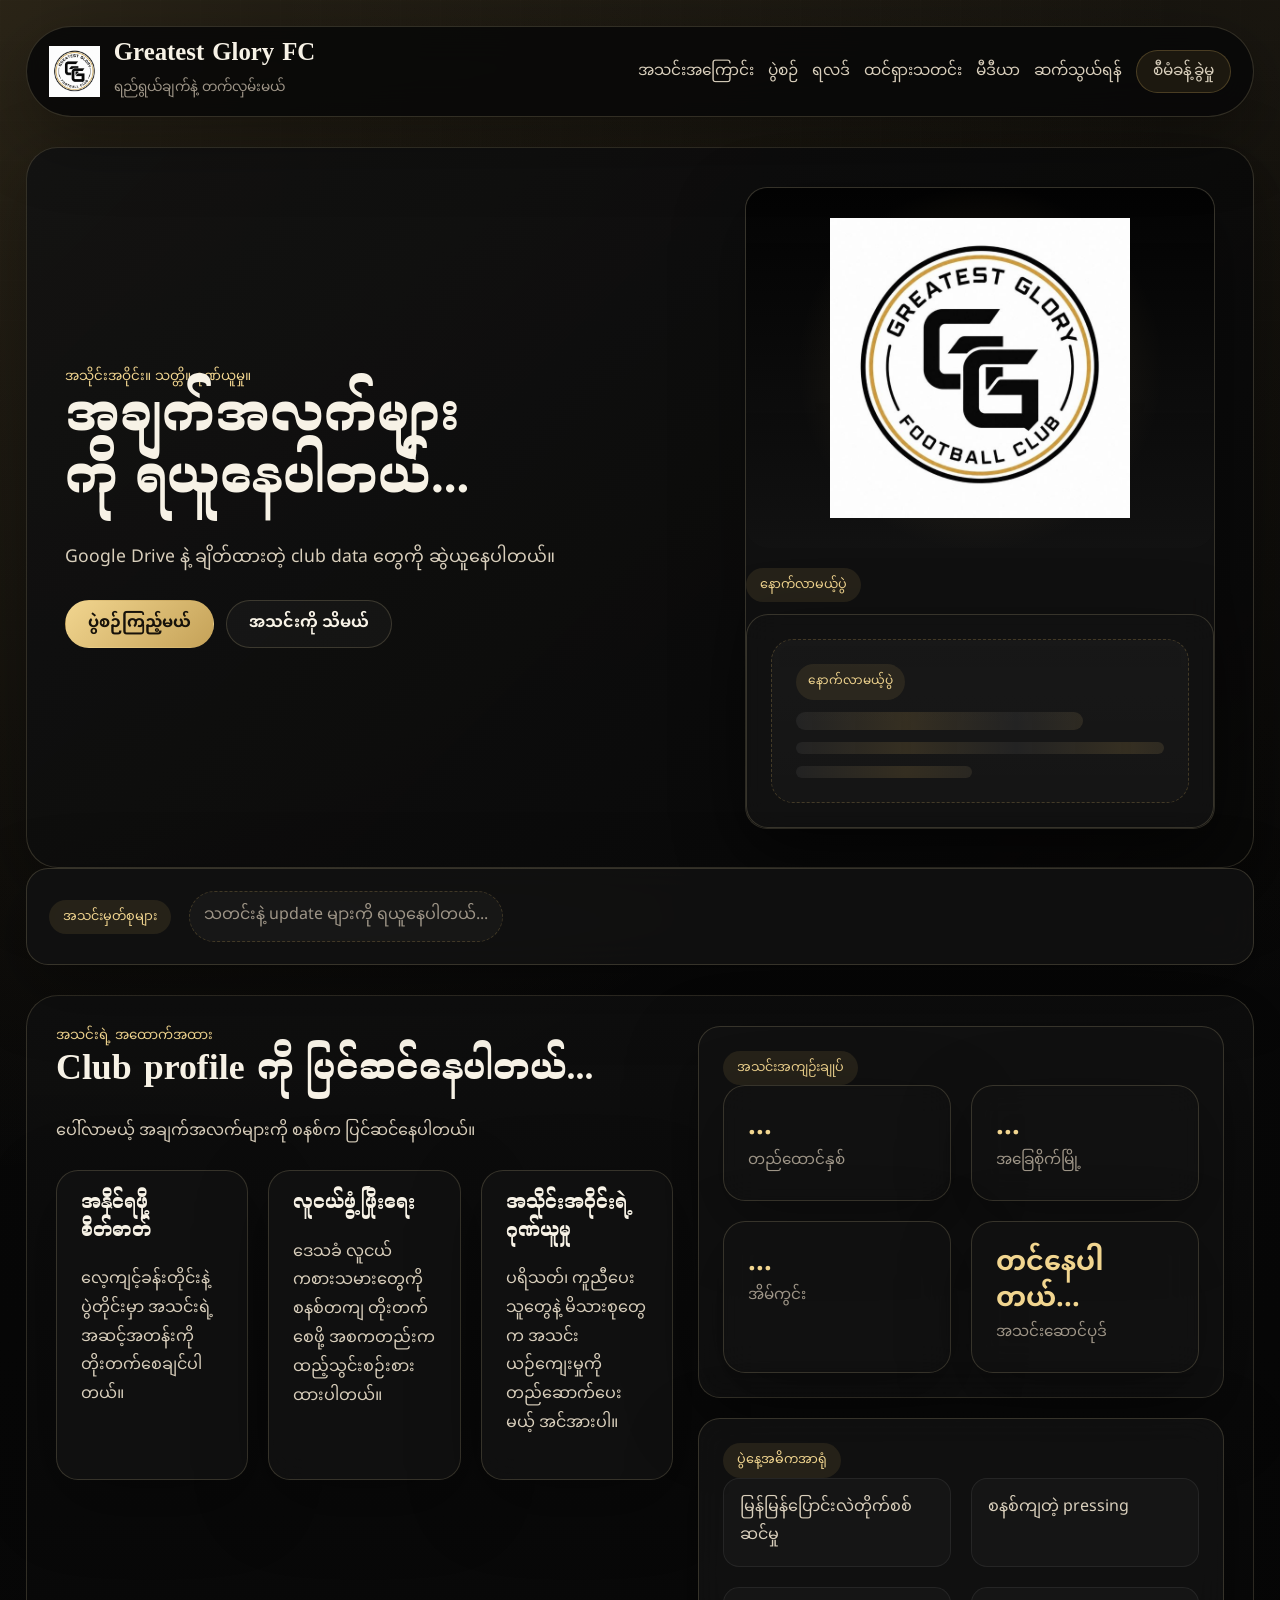
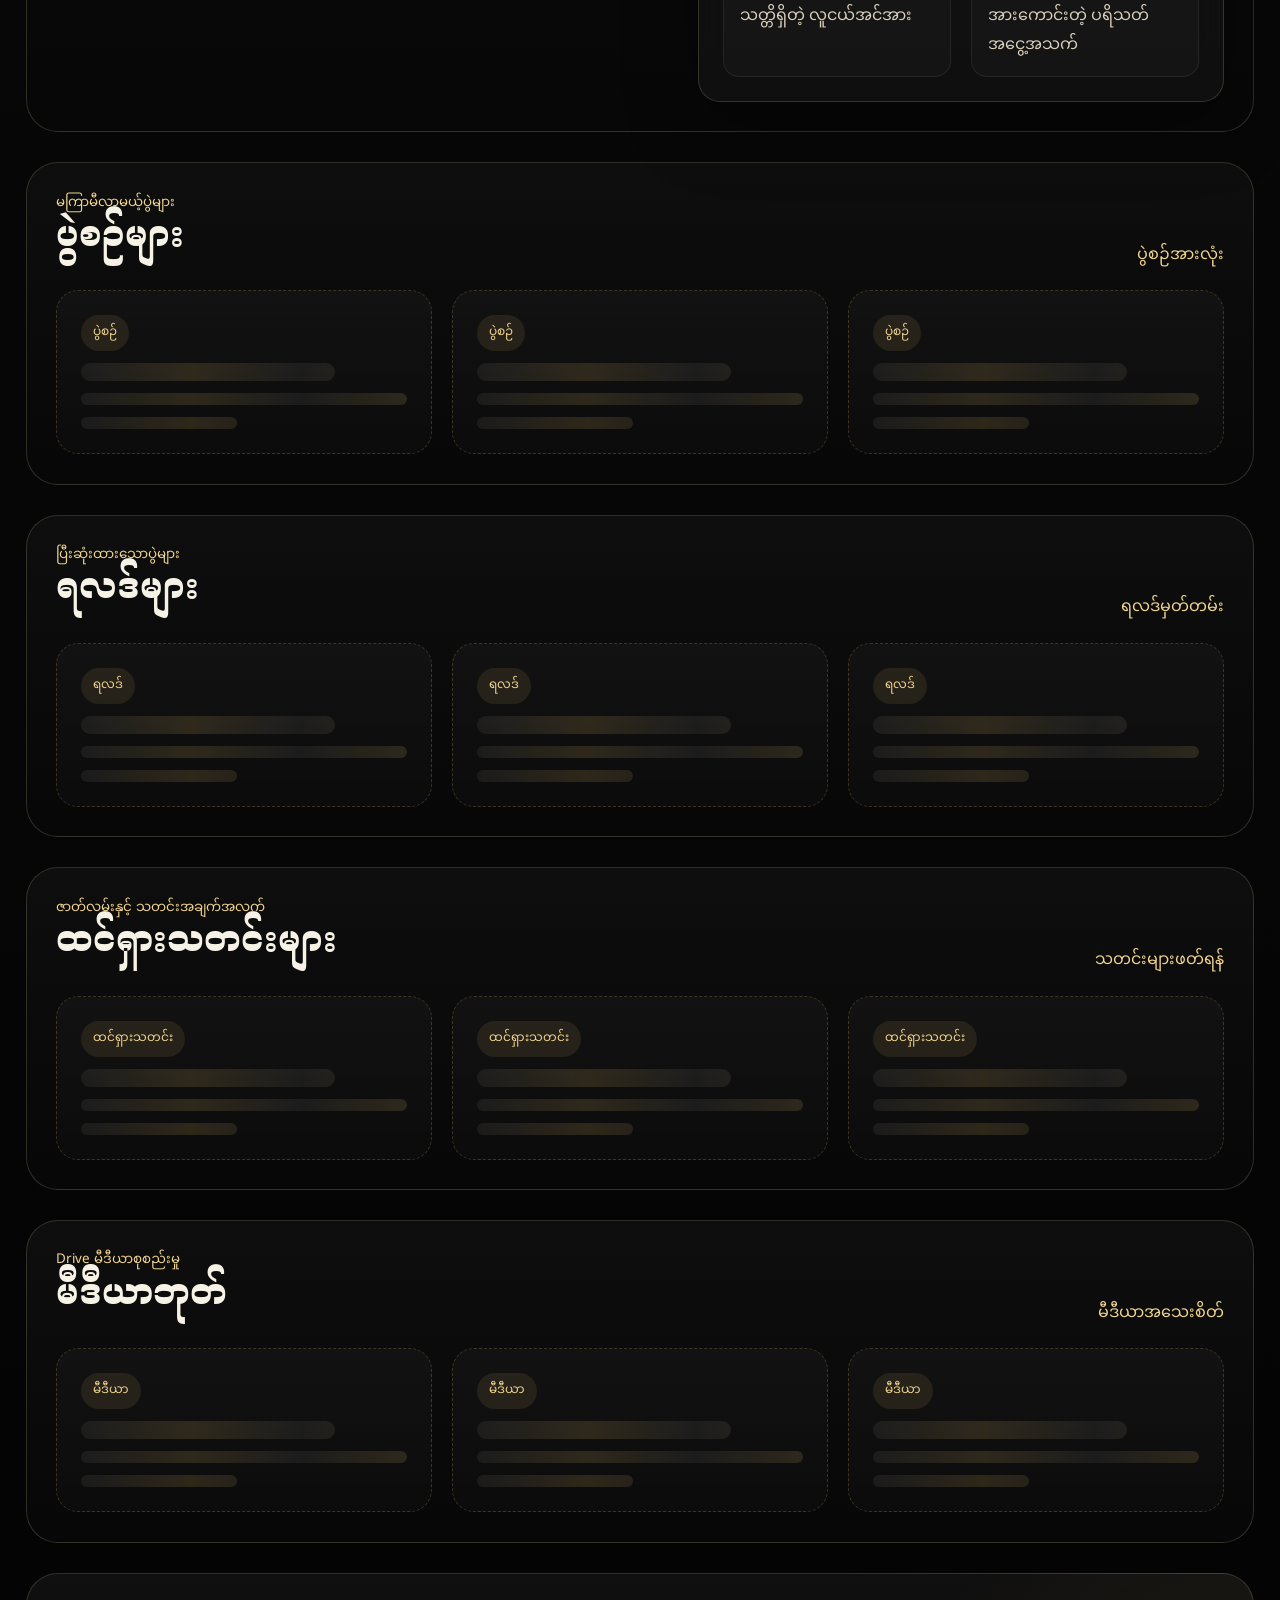
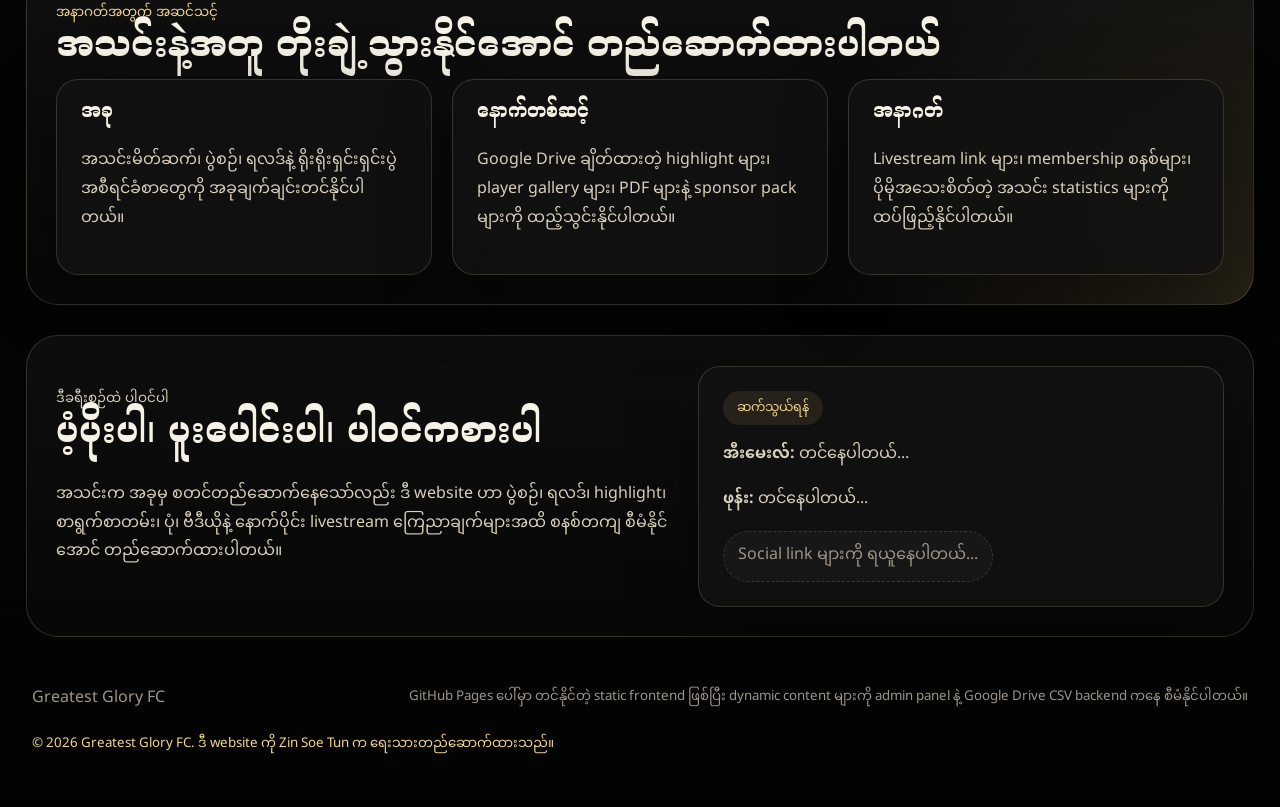
<file: index.html>
<!DOCTYPE html>
<html lang="my">
<head>
  <meta charset="UTF-8">
  <meta name="viewport" content="width=device-width, initial-scale=1.0">
  <title>Greatest Glory FC | မြန်မာဘာသာ ဝက်ဘ်ဆိုက်</title>
  <meta
    name="description"
    content="Greatest Glory FC အတွက် မြန်မာဘာသာနဲ့ တည်ဆောက်ထားတဲ့ club website ဖြစ်ပြီး အသင်းအကြောင်း၊ ပွဲစဉ်၊ ရလဒ်၊ highlight နဲ့ media အချက်အလက်တွေကို ကြည့်ရှုနိုင်ပါတယ်။"
  >
  <link rel="preconnect" href="https://fonts.googleapis.com">
  <link rel="preconnect" href="https://fonts.gstatic.com" crossorigin>
  <link
    href="https://fonts.googleapis.com/css2?family=Noto+Sans+Myanmar:wght@400;500;700&family=Noto+Serif+Myanmar:wght@600;700&display=swap"
    rel="stylesheet"
  >
  <link rel="stylesheet" href="assets/styles/main.css">
</head>
<body>
  <div class="site-shell">
    <header class="site-header">
      <a class="brand" href="#top" aria-label="GGFC ပင်မစာမျက်နှာ">
        <img src="assets/images/logo.png" alt="Greatest Glory FC လိုဂို">
        <span>
          <strong>Greatest Glory FC</strong>
          <small>ရည်ရွယ်ချက်နဲ့ တက်လှမ်းမယ်</small>
        </span>
      </a>

      <button class="nav-toggle" type="button" aria-expanded="false" aria-controls="primary-nav">
        <span></span>
        <span></span>
        <span></span>
      </button>

      <nav id="primary-nav" class="primary-nav">
        <a href="#about">အသင်းအကြောင်း</a>
        <a href="#fixtures">ပွဲစဉ်</a>
        <a href="#results">ရလဒ်</a>
        <a href="#highlights">ထင်ရှားသတင်း</a>
        <a href="#media">မီဒီယာ</a>
        <a href="#contact">ဆက်သွယ်ရန်</a>
        <a class="nav-admin" href="admin.html">စီမံခန့်ခွဲမှု</a>
      </nav>
    </header>

    <div id="publicSyncNotice" class="sync-notice" hidden></div>

    <main>
      <section id="top" class="hero">
        <div class="hero-copy">
          <p class="eyebrow">အသိုင်းအဝိုင်း။ သတ္တိ။ ဂုဏ်ယူမှု။</p>
          <h1 id="heroTitle">စည်းကမ်းရှိပြီး ခေတ်မီတဲ့ ဘောလုံးအသင်းသစ်တစ်သင်း။</h1>
          <p id="heroText" class="hero-text">
            Greatest Glory FC ဟာ ဒေသတွင်းက စတင်ပြီး စည်းကမ်းကျ၊ အားထုတ်မှုရှိတဲ့ ခေတ်မီဘောလုံးအသင်းတစ်သင်းအဖြစ်
            တဖြည်းဖြည်း တည်ဆောက်သွားဖို့ ရည်ရွယ်ထားပါတယ်။
          </p>
          <div class="hero-actions">
            <a class="button button-primary" href="#fixtures">ပွဲစဉ်ကြည့်မယ်</a>
            <a class="button button-secondary" href="#about">အသင်းကို သိမယ်</a>
          </div>
        </div>

        <aside class="hero-panel">
          <div class="crest-frame">
            <img src="assets/images/logo.png" alt="Greatest Glory FC အမှတ်တံဆိပ်">
          </div>
          <div class="next-match">
            <div class="section-chip">နောက်လာမယ့်ပွဲ</div>
            <div id="nextMatchCard" class="stack-card"></div>
          </div>
        </aside>
      </section>

      <section class="ticker-row">
        <div class="section-chip">အသင်းမှတ်စုများ</div>
        <div id="announcementTicker" class="ticker-track"></div>
      </section>

      <section id="about" class="section split-section">
        <div>
          <p class="eyebrow">အသင်းရဲ့ အထောက်အထား</p>
          <h2 id="clubNameHeading">ဂရိတ်တက်စ် ဂလိုရီ ဘောလုံးအသင်း</h2>
          <p id="clubSummary" class="section-copy"></p>
          <div class="value-grid">
            <article class="value-card">
              <h3>အနိုင်ရဖို့ စိတ်ဓာတ်</h3>
              <p>လေ့ကျင့်ခန်းတိုင်းနဲ့ ပွဲတိုင်းမှာ အသင်းရဲ့အဆင့်အတန်းကို တိုးတက်စေချင်ပါတယ်။</p>
            </article>
            <article class="value-card">
              <h3>လူငယ်ဖွံ့ဖြိုးရေး</h3>
              <p>ဒေသခံ လူငယ်ကစားသမားတွေကို စနစ်တကျ တိုးတက်စေဖို့ အစကတည်းက ထည့်သွင်းစဉ်းစားထားပါတယ်။</p>
            </article>
            <article class="value-card">
              <h3>အသိုင်းအဝိုင်းရဲ့ ဂုဏ်ယူမှု</h3>
              <p>ပရိသတ်၊ ကူညီပေးသူတွေနဲ့ မိသားစုတွေက အသင်းယဉ်ကျေးမှုကို တည်ဆောက်ပေးမယ့် အင်အားပါ။</p>
            </article>
          </div>
        </div>

        <div class="info-column">
          <div class="info-stack">
            <div class="section-chip">အသင်းအကျဉ်းချုပ်</div>
            <div class="snapshot-grid">
              <article>
                <strong id="foundedYear">၂၀၂၆</strong>
                <span>တည်ထောင်နှစ်</span>
              </article>
              <article>
                <strong id="clubCity">ရန်ကုန်</strong>
                <span>အခြေစိုက်မြို့</span>
              </article>
              <article>
                <strong id="clubGround">ဂလိုရီ အားကစားကွင်း</strong>
                <span>အိမ်ကွင်း</span>
              </article>
              <article>
                <strong id="clubMotto">ရည်ရွယ်ချက်နဲ့ တက်လှမ်းမယ်</strong>
                <span>အသင်းဆောင်ပုဒ်</span>
              </article>
            </div>
          </div>

          <div class="info-stack">
            <div class="section-chip">ပွဲနေ့အဓိကအာရုံ</div>
            <div class="focus-points">
              <span>မြန်မြန်ပြောင်းလဲတိုက်စစ်ဆင်မှု</span>
              <span>စနစ်ကျတဲ့ pressing</span>
              <span>သတ္တိရှိတဲ့ လူငယ်အင်အား</span>
              <span>အားကောင်းတဲ့ ပရိသတ်အငွေ့အသက်</span>
            </div>
          </div>
        </div>
      </section>

      <section id="fixtures" class="section">
        <div class="section-heading">
          <div>
            <p class="eyebrow">မကြာမီလာမယ့်ပွဲများ</p>
            <h2>ပွဲစဉ်များ</h2>
          </div>
          <a class="text-link" href="detail.html?collection=fixtures">ပွဲစဉ်အားလုံး</a>
        </div>
        <div id="fixturesGrid" class="card-grid"></div>
      </section>

      <section id="results" class="section">
        <div class="section-heading">
          <div>
            <p class="eyebrow">ပြီးဆုံးထားသောပွဲများ</p>
            <h2>ရလဒ်များ</h2>
          </div>
          <a class="text-link" href="detail.html?collection=results">ရလဒ်မှတ်တမ်း</a>
        </div>
        <div id="resultsGrid" class="card-grid"></div>
      </section>

      <section id="highlights" class="section feature-section">
        <div class="section-heading">
          <div>
            <p class="eyebrow">ဇာတ်လမ်းနှင့် သတင်းအချက်အလက်</p>
            <h2>ထင်ရှားသတင်းများ</h2>
          </div>
          <a class="text-link" href="detail.html?collection=highlights">သတင်းများဖတ်ရန်</a>
        </div>
        <div id="highlightsGrid" class="feature-grid"></div>
      </section>

      <section id="media" class="section">
        <div class="section-heading">
          <div>
            <p class="eyebrow">Drive မီဒီယာစုစည်းမှု</p>
            <h2>မီဒီယာဘုတ်</h2>
          </div>
          <a class="text-link" href="detail.html?collection=media">မီဒီယာအသေးစိတ်</a>
        </div>
        <div id="mediaGrid" class="media-grid"></div>
      </section>

      <section class="section roadmap-section">
        <div>
          <p class="eyebrow">အနာဂတ်အတွက် အဆင်သင့်</p>
          <h2>အသင်းနဲ့အတူ တိုးချဲ့သွားနိုင်အောင် တည်ဆောက်ထားပါတယ်</h2>
        </div>
        <div class="roadmap-grid">
          <article class="roadmap-card">
            <h3>အခု</h3>
            <p>အသင်းမိတ်ဆက်၊ ပွဲစဉ်၊ ရလဒ်နဲ့ ရိုးရိုးရှင်းရှင်းပွဲအစီရင်ခံစာတွေကို အခုချက်ချင်းတင်နိုင်ပါတယ်။</p>
          </article>
          <article class="roadmap-card">
            <h3>နောက်တစ်ဆင့်</h3>
            <p>Google Drive ချိတ်ထားတဲ့ highlight များ၊ player gallery များ၊ PDF များနဲ့ sponsor pack များကို ထည့်သွင်းနိုင်ပါတယ်။</p>
          </article>
          <article class="roadmap-card">
            <h3>အနာဂတ်</h3>
            <p>Livestream link များ၊ membership စနစ်များ၊ ပိုမိုအသေးစိတ်တဲ့ အသင်း statistics များကို ထပ်ဖြည့်နိုင်ပါတယ်။</p>
          </article>
        </div>
      </section>

      <section id="contact" class="section contact-section">
        <div class="contact-copy">
          <p class="eyebrow">ဒီခရီးစဉ်ထဲ ပါဝင်ပါ</p>
          <h2>ပံ့ပိုးပါ၊ ပူးပေါင်းပါ၊ ပါဝင်ကစားပါ</h2>
          <p>
            အသင်းက အခုမှ စတင်တည်ဆောက်နေသော်လည်း ဒီ website ဟာ ပွဲစဉ်၊ ရလဒ်၊ highlight၊ စာရွက်စာတမ်း၊
            ပုံ၊ ဗီဒီယိုနဲ့ နောက်ပိုင်း livestream ကြေညာချက်များအထိ စနစ်တကျ စီမံနိုင်အောင် တည်ဆောက်ထားပါတယ်။
          </p>
        </div>
        <div class="contact-card">
          <div class="section-chip">ဆက်သွယ်ရန်</div>
          <p><strong>အီးမေးလ်:</strong> <a id="contactEmail" href="mailto:hello@greatestgloryfc.club">hello@greatestgloryfc.club</a></p>
          <p><strong>ဖုန်း:</strong> <a id="contactPhone" href="tel:+959000000000">+95 9 000 000 000</a></p>
          <div id="socialLinks" class="social-links"></div>
        </div>
      </section>
    </main>

    <footer class="site-footer">
      <p>Greatest Glory FC</p>
      <small>GitHub Pages ပေါ်မှာ တင်နိုင်တဲ့ static frontend ဖြစ်ပြီး dynamic content များကို admin panel နဲ့ Google Drive CSV backend ကနေ စီမံနိုင်ပါတယ်။</small>
      <small class="site-credit">&copy; 2026 Greatest Glory FC. ဒီ website ကို Zin Soe Tun က ရေးသားတည်ဆောက်ထားသည်။</small>
    </footer>
  </div>

  <script src="assets/scripts/config.js"></script>
  <script src="assets/scripts/core.js"></script>
  <script src="assets/scripts/site.js"></script>
</body>
</html>
</file>
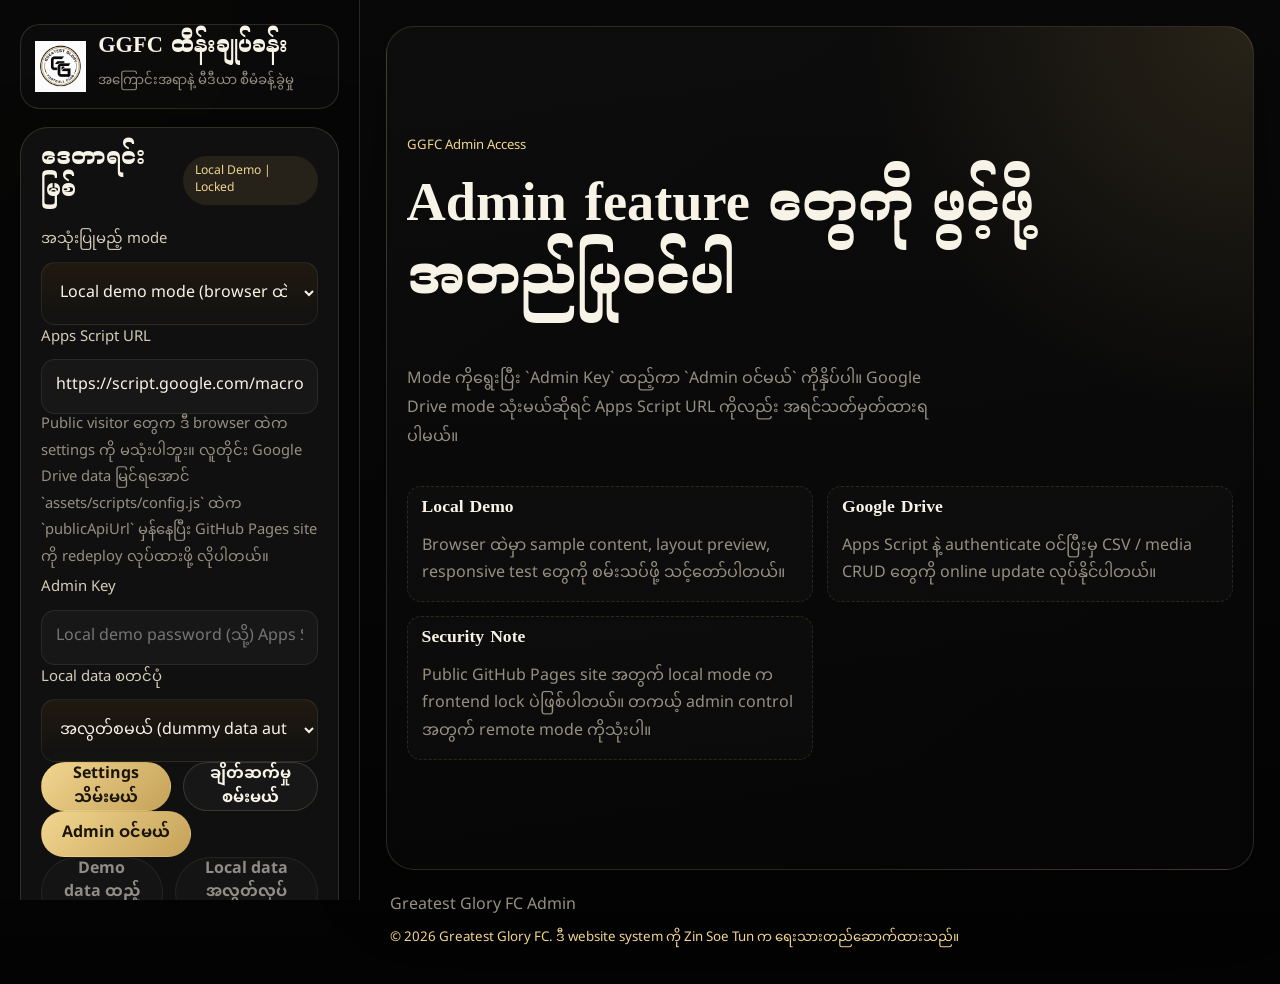
<file: admin.html>
<!DOCTYPE html>
<html lang="my">
<head>
  <meta charset="UTF-8">
  <meta name="viewport" content="width=device-width, initial-scale=1.0">
  <title>GGFC | Admin ထိန်းချုပ်ခန်း</title>
  <link rel="preconnect" href="https://fonts.googleapis.com">
  <link rel="preconnect" href="https://fonts.gstatic.com" crossorigin>
  <link
    href="https://fonts.googleapis.com/css2?family=Noto+Sans+Myanmar:wght@400;500;700&family=Noto+Serif+Myanmar:wght@600;700&display=swap"
    rel="stylesheet"
  >
  <link rel="stylesheet" href="assets/styles/admin.css">
</head>
<body>
  <div class="admin-shell">
    <aside class="admin-sidebar">
      <a class="brand" href="index.html">
        <img src="assets/images/logo.png" alt="Greatest Glory FC လိုဂို">
        <span>
          <strong>GGFC ထိန်းချုပ်ခန်း</strong>
          <small>အကြောင်းအရာနဲ့ မီဒီယာ စီမံခန့်ခွဲမှု</small>
        </span>
      </a>

      <section class="panel">
        <div class="panel-heading">
          <h2>ဒေတာရင်းမြစ်</h2>
          <span id="dataSourceChip" class="chip">Local Demo</span>
        </div>

        <label class="field">
          <span>အသုံးပြုမည့် mode</span>
          <select id="modeSelect">
            <option value="local">Local demo mode (browser ထဲသိမ်းမယ်)</option>
            <option value="remote">Google Drive mode (online sync)</option>
          </select>
        </label>

        <label class="field">
          <span>Apps Script URL</span>
          <input id="endpointInput" type="url" placeholder="https://script.google.com/macros/s/.../exec">
        </label>
        <p class="microcopy microcopy-compact">
          Public visitor တွေက ဒီ browser ထဲက settings ကို မသုံးပါဘူး။ လူတိုင်း Google Drive data မြင်ရအောင် `assets/scripts/config.js` ထဲက `publicApiUrl` မှန်နေပြီး GitHub Pages site ကို redeploy လုပ်ထားဖို့ လိုပါတယ်။
        </p>

        <label class="field">
          <span>Admin Key</span>
          <input id="adminKeyInput" type="password" placeholder="Local demo password (သို့) Apps Script admin key">
        </label>

        <label class="field">
          <span>Local data စတင်ပုံ</span>
          <select id="demoBehaviorSelect">
            <option value="empty">အလွတ်စမယ် (dummy data auto မထည့်ဘူး)</option>
            <option value="seed">Demo fallback ဖွင့်မယ် (browser data မရှိရင် demo data ပြန်တင်မယ်)</option>
          </select>
        </label>

        <div class="button-row">
          <button id="saveSettingsButton" class="button button-primary" type="button">Settings သိမ်းမယ်</button>
          <button id="testConnectionButton" class="button button-secondary" type="button">ချိတ်ဆက်မှု စမ်းမယ်</button>
        </div>

        <div class="button-row">
          <button id="unlockAdminButton" class="button button-primary" type="button">Admin ဝင်မယ်</button>
          <button id="logoutButton" class="button button-secondary" type="button" hidden>ထွက်မယ်</button>
        </div>

        <div class="button-row">
          <button id="loadDemoDataButton" class="button button-secondary" type="button">Demo data ထည့်မယ်</button>
          <button id="resetLocalDataButton" class="button button-secondary" type="button">Local data အလွတ်လုပ်မယ်</button>
        </div>

        <div id="authStatus" class="inline-status">
          Admin feature တွေကိုသုံးဖို့ အတည်ပြုဝင်ရန် လိုအပ်ပါတယ်။
        </div>

        <div id="dataSourceStatus" class="inline-status">
          Settings ကို သိမ်းပြီးရင် local demo mode (သို့) Google Drive mode နဲ့ ချိတ်ထားတာကို စမ်းကြည့်နိုင်ပါတယ်။
        </div>

        <p class="microcopy">
          Local demo mode က browser ထဲမှာပဲ data သိမ်းပြီး demo / design preview အတွက် သင့်တော်ပါတယ်။
          Google Drive mode ကတော့ Apps Script session login သုံးပြီး CSV file နဲ့ uploaded media တွေကို online sync လုပ်ပေးပါတယ်။
        </p>
      </section>

      <section id="collectionsPanel" class="panel" hidden>
        <div class="panel-heading">
          <h2>ကဏ္ဍများ</h2>
          <span class="chip">CRUD</span>
        </div>
        <div id="collectionTabs" class="tab-stack"></div>
      </section>

      <section id="statusPanel" class="panel" hidden>
        <div class="panel-heading">
          <h2>အခြေအနေ</h2>
          <span class="chip">Status</span>
        </div>
        <div id="statusBox" class="status-box">Admin workspace ကို ဖွင့်ဖို့ အတည်ပြုဝင်ပါ။</div>
      </section>
    </aside>

    <main class="admin-main">
      <section id="authGate" class="panel auth-gate">
        <p class="eyebrow">GGFC Admin Access</p>
        <h1>Admin feature တွေကို ဖွင့်ဖို့ အတည်ပြုဝင်ပါ</h1>
        <p class="page-copy">
          Mode ကိုရွေးပြီး `Admin Key` ထည့်ကာ `Admin ဝင်မယ်` ကိုနှိပ်ပါ။ Google Drive mode သုံးမယ်ဆိုရင် Apps Script URL ကိုလည်း အရင်သတ်မှတ်ထားရပါမယ်။
        </p>

        <div class="auth-notes">
          <article class="note-card">
            <h2>Local Demo</h2>
            <p>Browser ထဲမှာ sample content, layout preview, responsive test တွေကို စမ်းသပ်ဖို့ သင့်တော်ပါတယ်။</p>
          </article>
          <article class="note-card">
            <h2>Google Drive</h2>
            <p>Apps Script နဲ့ authenticate ဝင်ပြီးမှ CSV / media CRUD တွေကို online update လုပ်နိုင်ပါတယ်။</p>
          </article>
          <article class="note-card">
            <h2>Security Note</h2>
            <p>Public GitHub Pages site အတွက် local mode က frontend lock ပဲဖြစ်ပါတယ်။ တကယ့် admin control အတွက် remote mode ကိုသုံးပါ။</p>
          </article>
        </div>
      </section>

      <div id="workspaceArea" hidden>
        <header class="page-head">
          <div>
            <p class="eyebrow">Greatest Glory Football Club</p>
            <h1 id="adminTitle">အသင်းမိတ်ဆက်ကို စီမံမယ်</h1>
            <p id="adminDescription" class="page-copy">
              Database မသုံးဘဲ အသင်းအချက်အလက်၊ ပွဲစဉ်၊ ရလဒ်၊ highlight နဲ့ media data တွေကို ဒီနေရာကနေ စီမံနိုင်ပါတယ်။
            </p>
          </div>
          <div class="header-actions">
            <a class="button button-secondary" href="index.html" target="_blank" rel="noreferrer">Website ဖွင့်မယ်</a>
            <button id="newRecordButton" class="button button-primary" type="button">အချက်အလက်အသစ်</button>
          </div>
        </header>

        <section class="workspace-grid">
          <article class="panel editor-panel">
            <div class="panel-heading">
              <h2>ရေးသားရန်</h2>
              <span id="editorModeChip" class="chip">အသစ်</span>
            </div>
            <form id="recordForm" class="record-form"></form>
          </article>

          <article class="panel list-panel">
            <div class="panel-heading">
              <h2>ရှိနေပြီးသား အချက်အလက်များ</h2>
              <span id="recordCountChip" class="chip">၀ ခု</span>
            </div>
            <div id="recordList" class="record-list"></div>
          </article>
        </section>
      </div>

      <footer class="admin-footer">
        <p>Greatest Glory FC Admin</p>
        <small>&copy; 2026 Greatest Glory FC. ဒီ website system ကို Zin Soe Tun က ရေးသားတည်ဆောက်ထားသည်။</small>
      </footer>
    </main>
  </div>

  <script src="assets/scripts/config.js"></script>
  <script src="assets/scripts/core.js"></script>
  <script src="assets/scripts/admin.js"></script>
</body>
</html>
</file>
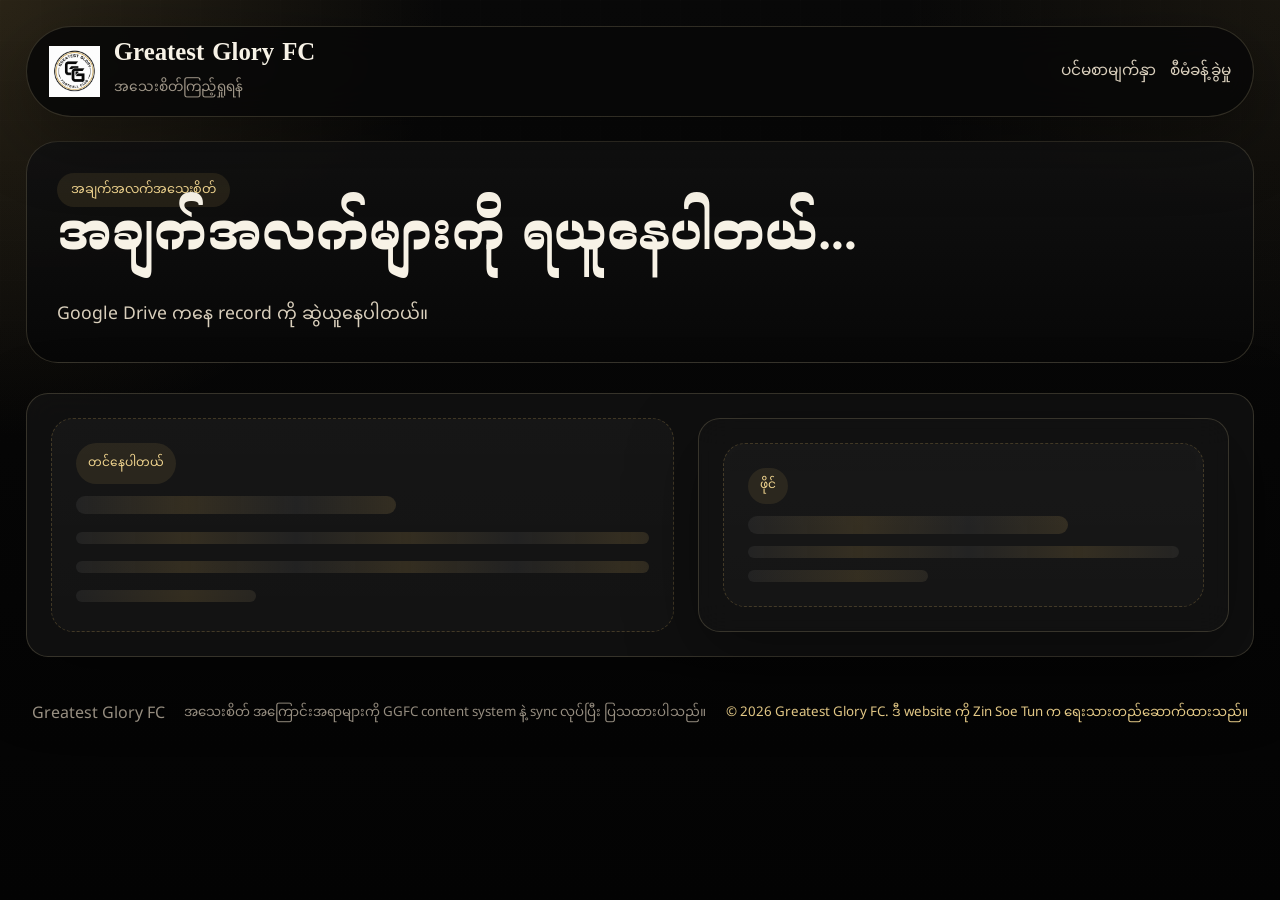
<file: detail.html>
<!DOCTYPE html>
<html lang="my">
<head>
  <meta charset="UTF-8">
  <meta name="viewport" content="width=device-width, initial-scale=1.0">
  <title>GGFC | အသေးစိတ်ကြည့်ရန်</title>
  <link rel="preconnect" href="https://fonts.googleapis.com">
  <link rel="preconnect" href="https://fonts.gstatic.com" crossorigin>
  <link
    href="https://fonts.googleapis.com/css2?family=Noto+Sans+Myanmar:wght@400;500;700&family=Noto+Serif+Myanmar:wght@600;700&display=swap"
    rel="stylesheet"
  >
  <link rel="stylesheet" href="assets/styles/main.css">
</head>
<body class="detail-body">
  <div class="site-shell detail-shell">
    <header class="site-header compact-header">
      <a class="brand" href="index.html">
        <img src="assets/images/logo.png" alt="Greatest Glory FC လိုဂို">
        <span>
          <strong>Greatest Glory FC</strong>
          <small>အသေးစိတ်ကြည့်ရှုရန်</small>
        </span>
      </a>
      <nav class="primary-nav static-nav">
        <a href="index.html">ပင်မစာမျက်နှာ</a>
        <a href="admin.html">စီမံခန့်ခွဲမှု</a>
      </nav>
    </header>

    <div id="publicSyncNotice" class="sync-notice" hidden></div>

    <main class="detail-main">
      <section class="detail-hero">
        <div class="section-chip">အချက်အလက်အသေးစိတ်</div>
        <h1 id="detailTitle">အချက်အလက်ကို ဖွင့်နေပါတယ်...</h1>
        <p id="detailMeta" class="hero-text"></p>
      </section>

      <section class="detail-panel">
        <div id="detailBody" class="detail-body-copy"></div>
        <div id="detailAsset" class="detail-asset"></div>
      </section>
    </main>

    <footer class="site-footer site-footer-compact">
      <p>Greatest Glory FC</p>
      <small>အသေးစိတ် အကြောင်းအရာများကို GGFC content system နဲ့ sync လုပ်ပြီး ပြသထားပါသည်။</small>
      <small class="site-credit">&copy; 2026 Greatest Glory FC. ဒီ website ကို Zin Soe Tun က ရေးသားတည်ဆောက်ထားသည်။</small>
    </footer>
  </div>

  <script src="assets/scripts/config.js"></script>
  <script src="assets/scripts/core.js"></script>
  <script src="assets/scripts/detail.js"></script>
</body>
</html>
</file>
<file: assets/styles/main.css>
@import url("https://fonts.googleapis.com/css2?family=Noto+Sans+Myanmar:wght@400;500;700&family=Noto+Serif+Myanmar:wght@600;700&display=swap");

:root {
  --bg: #050505;
  --bg-soft: #0f0f0f;
  --panel: rgba(18, 18, 18, 0.88);
  --panel-strong: rgba(10, 10, 10, 0.96);
  --line: rgba(232, 213, 164, 0.18);
  --line-strong: rgba(232, 213, 164, 0.34);
  --gold: #c5a258;
  --gold-bright: #f1d58f;
  --gold-deep: #7a5b23;
  --text: #f7f2e6;
  --text-muted: #d9cfbc;
  --text-soft: #9e9587;
  --shadow: 0 22px 70px rgba(0, 0, 0, 0.34);
  --radius-xl: 32px;
  --radius-lg: 22px;
  --radius-md: 16px;
  --radius-sm: 12px;
  --font-body: "Noto Sans Myanmar", sans-serif;
  --font-display: "Noto Serif Myanmar", serif;
  --max-width: 1380px;
  --shell-pad: clamp(16px, 2vw, 34px);
  --section-pad: clamp(18px, 2.3vw, 38px);
  --card-pad: clamp(16px, 2vw, 24px);
}

*,
*::before,
*::after {
  box-sizing: border-box;
}

html {
  scroll-behavior: smooth;
  -webkit-text-size-adjust: 100%;
}

body {
  margin: 0;
  min-height: 100vh;
  color: var(--text);
  font-family: var(--font-body);
  line-height: 1.8;
  background:
    radial-gradient(circle at top left, rgba(197, 162, 88, 0.18), transparent 28%),
    radial-gradient(circle at top right, rgba(197, 162, 88, 0.09), transparent 24%),
    linear-gradient(180deg, #090909 0%, #030303 100%);
}

body::before {
  position: fixed;
  inset: 0;
  z-index: -1;
  pointer-events: none;
  content: "";
  background-image:
    linear-gradient(rgba(255, 255, 255, 0.014) 1px, transparent 1px),
    linear-gradient(90deg, rgba(255, 255, 255, 0.014) 1px, transparent 1px);
  background-size: 40px 40px;
  mask-image: linear-gradient(180deg, rgba(0, 0, 0, 0.62), transparent 92%);
}

a {
  color: inherit;
  text-decoration: none;
}

img,
video {
  display: block;
  max-width: 100%;
}

button,
input,
textarea,
select {
  font: inherit;
}

p,
h1,
h2,
h3 {
  overflow-wrap: anywhere;
}

.site-shell {
  width: min(calc(100% - (var(--shell-pad) * 2)), var(--max-width));
  margin: 0 auto;
  padding: clamp(14px, 2vw, 26px) 0 clamp(32px, 4vw, 64px);
}

.site-header {
  position: sticky;
  top: 14px;
  z-index: 30;
  display: flex;
  align-items: center;
  justify-content: space-between;
  gap: 18px;
  padding: clamp(12px, 1.6vw, 18px) clamp(14px, 1.8vw, 22px);
  border: 1px solid var(--line);
  border-radius: 999px;
  background: rgba(7, 7, 7, 0.86);
  backdrop-filter: blur(18px);
  box-shadow: var(--shadow);
}

.compact-header {
  position: relative;
  top: 0;
}

.brand {
  display: inline-flex;
  align-items: center;
  gap: 14px;
  min-width: 0;
}

.brand img {
  width: clamp(48px, 4vw, 62px);
  height: clamp(48px, 4vw, 62px);
  object-fit: contain;
  flex: 0 0 auto;
}

.brand span {
  display: grid;
  gap: 2px;
  min-width: 0;
}

.brand strong,
.hero h1,
.section h2,
.detail-hero h1,
.value-card h3,
.feature-card h3,
.media-card h3,
.roadmap-card h3,
.match-card h3 {
  font-family: var(--font-display);
}

.brand strong {
  font-size: clamp(1.1rem, 1vw + 0.95rem, 1.55rem);
  line-height: 1.25;
  letter-spacing: 0;
}

.brand small {
  color: var(--text-soft);
  font-size: 0.86rem;
  line-height: 1.5;
}

.primary-nav {
  display: flex;
  align-items: center;
  justify-content: flex-end;
  flex-wrap: wrap;
  gap: 10px 14px;
}

.primary-nav a {
  color: var(--text-muted);
  font-size: 0.96rem;
  line-height: 1.4;
  transition: color 180ms ease, transform 180ms ease;
}

.primary-nav a:hover,
.text-link:hover,
.social-links a:hover {
  color: var(--gold-bright);
}

.nav-admin {
  padding: 10px 16px;
  border: 1px solid rgba(197, 162, 88, 0.28);
  border-radius: 999px;
  background: rgba(197, 162, 88, 0.1);
}

.nav-toggle {
  display: none;
  align-items: center;
  justify-content: center;
  flex-direction: column;
  gap: 4px;
  width: 46px;
  height: 46px;
  border: 1px solid var(--line);
  border-radius: 50%;
  background: transparent;
  color: var(--text);
  cursor: pointer;
}

.nav-toggle span {
  display: block;
  width: 18px;
  height: 2px;
  background: currentColor;
  border-radius: 999px;
}

.hero,
.section,
.detail-panel {
  margin-top: clamp(18px, 2.5vw, 30px);
}

.hero {
  display: grid;
  grid-template-columns: minmax(0, 1.16fr) minmax(320px, 0.84fr);
  gap: clamp(18px, 2.4vw, 30px);
  min-height: min(76vh, 880px);
  padding: clamp(22px, 3vw, 48px);
  border: 1px solid var(--line);
  border-radius: var(--radius-xl);
  background:
    linear-gradient(135deg, rgba(18, 18, 18, 0.9), rgba(8, 8, 8, 0.98)),
    radial-gradient(circle at right bottom, rgba(197, 162, 88, 0.18), transparent 32%);
  box-shadow: var(--shadow);
}

.hero-copy,
.contact-copy {
  display: flex;
  flex-direction: column;
  justify-content: center;
}

.eyebrow {
  margin: 0 0 12px;
  color: var(--gold-bright);
  font-size: 0.84rem;
  line-height: 1.5;
}

.hero h1,
.section h2,
.detail-hero h1 {
  margin: 0;
  line-height: 1.22;
  letter-spacing: 0;
}

.hero h1 {
  max-width: 14ch;
  font-size: clamp(2.1rem, 4vw, 4.9rem);
}

.section h2 {
  font-size: clamp(1.85rem, 2.8vw, 3.1rem);
}

.detail-hero h1 {
  font-size: clamp(2rem, 4vw, 4rem);
}

.hero-text,
.section-copy,
.roadmap-card p,
.value-card p,
.detail-body-copy,
.contact-copy p,
.contact-card p,
.match-card p,
.feature-card p,
.media-card p {
  color: var(--text-muted);
}

.hero-text {
  max-width: 60ch;
  margin: 18px 0 0;
  font-size: clamp(0.98rem, 0.35vw + 0.92rem, 1.1rem);
}

.section-copy {
  max-width: 68ch;
}

.hero-actions,
.button-row {
  display: flex;
  flex-wrap: wrap;
  gap: 12px;
  margin-top: 26px;
}

.button,
.text-link {
  transition: transform 180ms ease, border-color 180ms ease, background 180ms ease;
}

.button {
  display: inline-flex;
  align-items: center;
  justify-content: center;
  min-height: 48px;
  padding: 0 22px;
  border: 1px solid transparent;
  border-radius: 999px;
  font-weight: 700;
  line-height: 1.4;
  cursor: pointer;
}

.button:hover,
.text-link:hover {
  transform: translateY(-2px);
}

.button:disabled {
  cursor: not-allowed;
  opacity: 0.6;
  transform: none;
}

.button.is-loading {
  position: relative;
  pointer-events: none;
}

.button.is-loading::after {
  width: 16px;
  height: 16px;
  margin-left: 10px;
  border: 2px solid rgba(255, 255, 255, 0.28);
  border-top-color: currentColor;
  border-radius: 50%;
  content: "";
  animation: ggfc-spin 0.8s linear infinite;
}

.button-primary {
  background: linear-gradient(135deg, var(--gold-bright), var(--gold));
  color: #17120a;
}

.button-secondary {
  background: rgba(255, 255, 255, 0.03);
  border-color: var(--line);
  color: var(--text);
}

.button-link {
  min-height: 42px;
  padding: 0 18px;
  text-decoration: none;
}

.sync-notice {
  margin: 18px 0 0;
  padding: 14px 18px;
  border: 1px solid rgba(241, 213, 143, 0.24);
  border-radius: var(--radius-lg);
  background: rgba(241, 213, 143, 0.08);
  color: var(--text);
}

.hero-panel,
.info-stack,
.contact-card,
.detail-panel,
.detail-asset,
.roadmap-card,
.stack-card,
.ticker-row,
.value-card,
.media-card,
.feature-card,
.record-card,
.snapshot-grid article,
.match-card {
  border: 1px solid var(--line);
  border-radius: var(--radius-lg);
  background: var(--panel);
  backdrop-filter: blur(16px);
  box-shadow: var(--shadow);
}

.hero-panel {
  display: grid;
  gap: clamp(14px, 1.8vw, 20px);
}

.crest-frame {
  display: grid;
  place-items: center;
  min-height: clamp(220px, 32vw, 360px);
  padding: clamp(20px, 2vw, 30px);
  border-radius: var(--radius-lg);
  background:
    radial-gradient(circle, rgba(197, 162, 88, 0.18), transparent 62%),
    linear-gradient(180deg, rgba(0, 0, 0, 0.78), rgba(18, 18, 18, 0.92));
}

.crest-frame img {
  width: min(100%, 300px);
}

.next-match {
  display: flex;
  flex-direction: column;
  gap: 12px;
}

.stack-card,
.contact-card,
.info-stack,
.roadmap-card,
.detail-panel,
.detail-asset {
  padding: var(--card-pad);
}

.section-chip {
  display: inline-flex;
  align-items: center;
  justify-content: center;
  width: fit-content;
  max-width: 100%;
  padding: 8px 14px;
  border-radius: 999px;
  background: rgba(197, 162, 88, 0.12);
  color: var(--gold-bright);
  font-size: 0.8rem;
  line-height: 1.45;
}

.ticker-row {
  display: flex;
  align-items: center;
  gap: 18px;
  padding: clamp(14px, 1.8vw, 22px);
}

.ticker-track {
  display: flex;
  flex-wrap: wrap;
  gap: 12px;
}

.ticker-pill {
  display: inline-flex;
  align-items: center;
  min-height: 42px;
  padding: 8px 14px;
  border-radius: 999px;
  background: rgba(255, 255, 255, 0.03);
  color: var(--text-muted);
  line-height: 1.5;
}

.split-section,
.contact-section {
  display: grid;
  grid-template-columns: minmax(0, 1.08fr) minmax(0, 0.92fr);
  gap: clamp(18px, 2vw, 26px);
}

.value-grid,
.snapshot-grid,
.focus-points,
.roadmap-grid,
.card-grid,
.feature-grid,
.media-grid {
  display: grid;
  gap: clamp(14px, 1.8vw, 20px);
}

.value-grid {
  grid-template-columns: repeat(3, minmax(0, 1fr));
  margin-top: 24px;
}

.value-card,
.snapshot-grid article {
  padding: var(--card-pad);
}

.value-card h3,
.feature-card h3,
.media-card h3,
.roadmap-card h3,
.match-card h3 {
  margin: 0 0 10px;
  font-size: clamp(1rem, 0.3vw + 0.95rem, 1.18rem);
  line-height: 1.45;
}

.info-column {
  display: grid;
  gap: clamp(14px, 1.7vw, 20px);
}

.snapshot-grid {
  grid-template-columns: repeat(2, minmax(0, 1fr));
}

.snapshot-grid strong {
  display: block;
  color: var(--gold-bright);
  font-size: clamp(1.3rem, 1vw + 1rem, 1.7rem);
  line-height: 1.35;
}

.snapshot-grid span {
  color: var(--text-soft);
  font-size: 0.95rem;
}

.focus-points {
  grid-template-columns: repeat(2, minmax(0, 1fr));
}

.focus-points span {
  padding: 15px 16px;
  border: 1px solid rgba(255, 255, 255, 0.07);
  border-radius: var(--radius-md);
  color: var(--text-muted);
  background: rgba(255, 255, 255, 0.025);
}

.section {
  padding: var(--section-pad);
  border: 1px solid var(--line);
  border-radius: var(--radius-xl);
  background:
    linear-gradient(180deg, rgba(16, 16, 16, 0.88), rgba(7, 7, 7, 0.98));
}

.section-heading {
  display: flex;
  align-items: end;
  justify-content: space-between;
  gap: 16px;
  margin-bottom: 22px;
}

.text-link {
  color: var(--gold-bright);
  line-height: 1.6;
}

.card-grid,
.feature-grid,
.media-grid,
.roadmap-grid {
  grid-template-columns: repeat(3, minmax(0, 1fr));
}

.match-card,
.feature-card,
.media-card {
  position: relative;
  display: flex;
  flex-direction: column;
  gap: 12px;
  min-height: 100%;
  padding: var(--card-pad);
  border: 1px solid var(--line);
  border-radius: var(--radius-lg);
  background: rgba(255, 255, 255, 0.02);
}

.match-card::before,
.feature-card::before,
.media-card::before {
  position: absolute;
  inset: 0 0 auto;
  height: 4px;
  border-radius: var(--radius-lg) var(--radius-lg) 0 0;
  background: linear-gradient(90deg, var(--gold), var(--gold-bright));
  content: "";
}

.meta-line,
.card-label,
.asset-label {
  color: var(--text-soft);
  font-size: 0.92rem;
  line-height: 1.6;
}

.card-label strong {
  color: var(--gold-bright);
}

.score-line {
  display: inline-flex;
  width: fit-content;
  padding: 8px 12px;
  border-radius: 999px;
  background: rgba(197, 162, 88, 0.12);
  color: var(--gold-bright);
  font-weight: 700;
}

.tag-row,
.social-links {
  display: flex;
  flex-wrap: wrap;
  gap: 10px;
}

.tag {
  display: inline-flex;
  align-items: center;
  padding: 8px 12px;
  border-radius: 999px;
  background: rgba(255, 255, 255, 0.04);
  color: var(--text-muted);
  font-size: 0.85rem;
  line-height: 1.45;
}

.media-preview {
  display: grid;
  place-items: center;
  min-height: clamp(170px, 22vw, 210px);
  border-radius: var(--radius-md);
  border: 1px dashed rgba(197, 162, 88, 0.28);
  background:
    radial-gradient(circle at center, rgba(197, 162, 88, 0.12), transparent 58%),
    rgba(255, 255, 255, 0.02);
  overflow: hidden;
}

.loading-inline {
  display: inline-flex;
  align-items: center;
  min-height: 42px;
  padding: 10px 14px;
  border: 1px dashed rgba(197, 162, 88, 0.24);
  border-radius: 999px;
  color: var(--text-soft);
  background: rgba(255, 255, 255, 0.03);
}

.loading-card {
  display: grid;
  gap: 12px;
  min-height: 100%;
  padding: var(--card-pad);
  border: 1px dashed rgba(197, 162, 88, 0.26);
  border-radius: var(--radius-lg);
  background:
    linear-gradient(180deg, rgba(255, 255, 255, 0.03), rgba(255, 255, 255, 0.02));
}

.loading-chip {
  display: inline-flex;
  align-items: center;
  width: fit-content;
  padding: 7px 12px;
  border-radius: 999px;
  background: rgba(197, 162, 88, 0.12);
  color: var(--gold-bright);
  font-size: 0.76rem;
}

.loading-line {
  height: 12px;
  border-radius: 999px;
  background:
    linear-gradient(90deg, rgba(255, 255, 255, 0.06), rgba(197, 162, 88, 0.18), rgba(255, 255, 255, 0.06));
  background-size: 220px 100%;
  animation: ggfc-shimmer 1.2s linear infinite;
}

.loading-line-title {
  width: min(78%, 320px);
  height: 18px;
}

.loading-line-short {
  width: min(48%, 180px);
}

.media-preview img {
  width: 100%;
  height: 100%;
  object-fit: cover;
}

.roadmap-section {
  background:
    radial-gradient(circle at bottom right, rgba(197, 162, 88, 0.16), transparent 34%),
    linear-gradient(180deg, rgba(17, 17, 17, 0.9), rgba(8, 8, 8, 0.95));
}

.social-links a {
  padding: 10px 14px;
  border: 1px solid var(--line);
  border-radius: 999px;
  color: var(--text-muted);
  line-height: 1.45;
}

.site-footer {
  display: flex;
  align-items: start;
  justify-content: space-between;
  flex-wrap: wrap;
  gap: 18px;
  margin-top: 30px;
  padding: 18px 6px 0;
  color: var(--text-soft);
}

.site-footer p,
.site-footer small {
  margin: 0;
}

.site-credit {
  color: var(--gold-bright);
  margin-left: auto;
  text-align: right;
}

.site-footer-compact {
  margin-top: 26px;
}

.detail-body {
  min-height: 100vh;
}

.static-nav {
  display: flex;
}

.detail-main {
  margin-top: 24px;
}

.detail-hero {
  padding: clamp(20px, 2.4vw, 34px);
  border: 1px solid var(--line);
  border-radius: var(--radius-xl);
  background: linear-gradient(180deg, rgba(18, 18, 18, 0.92), rgba(7, 7, 7, 0.98));
}

.detail-hero h1 {
  margin-top: 12px;
}

.detail-panel {
  display: grid;
  grid-template-columns: minmax(0, 1.08fr) minmax(280px, 0.92fr);
  gap: clamp(16px, 2vw, 24px);
}

.detail-body-copy h2,
.detail-body-copy h3 {
  margin: 20px 0 8px;
  font-family: var(--font-display);
  line-height: 1.45;
}

.detail-body-copy p {
  margin-top: 0;
}

.detail-section + .detail-section {
  margin-top: 26px;
}

.detail-facts-grid {
  display: grid;
  grid-template-columns: repeat(2, minmax(0, 1fr));
  gap: 14px;
}

.detail-fact {
  padding: 16px;
  border: 1px solid rgba(255, 255, 255, 0.07);
  border-radius: var(--radius-lg);
  background: rgba(255, 255, 255, 0.025);
}

.detail-fact span {
  display: block;
  margin-bottom: 8px;
  color: var(--text-soft);
  font-size: 0.92rem;
}

.detail-fact strong,
.detail-fact-value {
  display: block;
  line-height: 1.65;
}

.detail-link-list {
  display: flex;
  flex-wrap: wrap;
  gap: 12px;
}

.asset-card {
  display: grid;
  gap: 14px;
}

.asset-preview-shell {
  display: grid;
  gap: 10px;
  min-height: 220px;
  align-items: center;
}

.asset-note {
  margin: 0;
  color: var(--text-soft);
}

.detail-asset iframe,
.detail-asset img,
.detail-asset video,
.detail-asset audio {
  width: 100%;
  border: 0;
  border-radius: var(--radius-md);
}

.detail-asset video {
  background: #000;
}

.detail-asset iframe {
  min-height: 340px;
  background: rgba(255, 255, 255, 0.03);
}

.detail-archive-card {
  margin-bottom: 18px;
}

.detail-empty {
  color: var(--text-soft);
}

.empty-state {
  padding: clamp(18px, 2vw, 26px);
  border: 1px dashed rgba(197, 162, 88, 0.24);
  border-radius: var(--radius-lg);
  color: var(--text-soft);
  text-align: center;
}

.empty-inline {
  color: var(--text-soft);
}

@keyframes ggfc-spin {
  to {
    transform: rotate(360deg);
  }
}

@keyframes ggfc-shimmer {
  from {
    background-position: -220px 0;
  }

  to {
    background-position: 220px 0;
  }
}

a:focus-visible,
button:focus-visible,
input:focus-visible,
textarea:focus-visible,
select:focus-visible {
  outline: 2px solid rgba(241, 213, 143, 0.75);
  outline-offset: 2px;
}

@media (min-width: 1600px) {
  :root {
    --max-width: 1600px;
  }

  .hero {
    min-height: min(80vh, 940px);
  }
}

@media (min-width: 2200px) {
  :root {
    --max-width: 1840px;
  }

  body {
    font-size: 18px;
  }
}

@media (max-width: 1200px) {
  .hero {
    grid-template-columns: minmax(0, 1fr) minmax(290px, 0.85fr);
  }

  .card-grid,
  .feature-grid,
  .media-grid,
  .roadmap-grid,
  .value-grid {
    grid-template-columns: repeat(2, minmax(0, 1fr));
  }
}

@media (max-width: 1024px) {
  .hero,
  .split-section,
  .contact-section,
  .detail-panel {
    grid-template-columns: 1fr;
  }

  .detail-facts-grid {
    grid-template-columns: 1fr;
  }

  .hero h1 {
    max-width: 100%;
  }

  .primary-nav {
    gap: 10px 12px;
  }
}

@media (max-width: 860px) {
  .site-header {
    border-radius: 28px;
  }

  .section-heading,
  .site-footer {
    flex-direction: column;
    align-items: flex-start;
  }

  .site-credit {
    margin-left: 0;
    text-align: left;
  }

  .snapshot-grid,
  .focus-points {
    grid-template-columns: 1fr 1fr;
  }
}

@media (max-width: 720px) {
  .site-shell {
    padding-top: 12px;
  }

  .site-header {
    align-items: center;
    flex-wrap: wrap;
  }

  .nav-toggle {
    display: inline-flex;
  }

  .primary-nav {
    display: none;
    width: 100%;
    flex-direction: column;
    align-items: stretch;
    padding-top: 8px;
  }

  .primary-nav.is-open,
  .static-nav {
    display: flex;
  }

  .primary-nav a,
  .static-nav a {
    padding: 10px 4px;
  }

  .hero,
  .section,
  .detail-hero,
  .detail-panel {
    padding: clamp(18px, 4vw, 24px);
  }

  .hero {
    min-height: auto;
  }

  .card-grid,
  .feature-grid,
  .media-grid,
  .roadmap-grid,
  .value-grid,
  .snapshot-grid,
  .focus-points {
    grid-template-columns: 1fr;
  }

  .ticker-row {
    flex-direction: column;
    align-items: flex-start;
  }

  .button,
  .hero-actions .button {
    width: 100%;
  }
}

@media (max-width: 560px) {
  .brand {
    gap: 10px;
  }

  .brand strong {
    font-size: 1rem;
  }

  .brand small {
    font-size: 0.8rem;
  }

  .brand img {
    width: 44px;
    height: 44px;
  }

  .hero h1 {
    font-size: clamp(1.8rem, 9vw, 2.45rem);
  }

  .section h2,
  .detail-hero h1 {
    font-size: clamp(1.45rem, 7vw, 2.1rem);
  }

  .contact-card,
  .info-stack,
  .stack-card,
  .roadmap-card,
  .match-card,
  .feature-card,
  .media-card {
    padding: 16px;
  }
}

@media (max-width: 420px) {
  .site-shell {
    width: min(calc(100% - 18px), var(--max-width));
  }

  .site-header {
    padding-inline: 12px;
  }

  .nav-toggle {
    width: 42px;
    height: 42px;
  }

  .hero-actions,
  .button-row {
    gap: 10px;
  }

  .section-chip,
  .ticker-pill,
  .tag,
  .social-links a {
    width: 100%;
    justify-content: center;
  }
}

@media (max-height: 560px) and (orientation: landscape) {
  .site-header {
    position: relative;
    top: 0;
  }

  .hero {
    min-height: auto;
  }
}
</file>
<file: assets/styles/admin.css>
@import url("https://fonts.googleapis.com/css2?family=Noto+Sans+Myanmar:wght@400;500;700&family=Noto+Serif+Myanmar:wght@600;700&display=swap");

:root {
  --bg: #060606;
  --bg-soft: #101010;
  --panel: rgba(18, 18, 18, 0.92);
  --panel-light: rgba(255, 255, 255, 0.03);
  --line: rgba(232, 213, 164, 0.16);
  --gold: #c5a258;
  --gold-bright: #f1d58f;
  --text: #f8f3e7;
  --text-muted: #d4ccb8;
  --text-soft: #968f82;
  --danger: #f77979;
  --radius-xl: 28px;
  --radius-lg: 20px;
  --radius-md: 14px;
  --radius-sm: 10px;
  --shadow: 0 22px 70px rgba(0, 0, 0, 0.35);
  --font-body: "Noto Sans Myanmar", sans-serif;
  --font-display: "Noto Serif Myanmar", serif;
}

*,
*::before,
*::after {
  box-sizing: border-box;
}

html {
  -webkit-text-size-adjust: 100%;
}

body {
  margin: 0;
  min-height: 100vh;
  color: var(--text);
  background:
    radial-gradient(circle at top left, rgba(197, 162, 88, 0.14), transparent 22%),
    linear-gradient(180deg, #090909, #030303);
  font-family: var(--font-body);
  line-height: 1.8;
}

a {
  color: inherit;
  text-decoration: none;
}

img {
  display: block;
  max-width: 100%;
}

button,
input,
select,
textarea {
  font: inherit;
}

h1,
h2,
h3,
p,
small,
span {
  overflow-wrap: anywhere;
}

[hidden] {
  display: none !important;
}

.admin-shell {
  display: grid;
  grid-template-columns: minmax(300px, 360px) minmax(0, 1fr);
  min-height: 100vh;
}

.admin-sidebar {
  position: sticky;
  top: 0;
  display: flex;
  flex-direction: column;
  gap: 18px;
  height: 100vh;
  overflow-y: auto;
  overscroll-behavior: contain;
  padding: clamp(18px, 2vw, 24px) clamp(16px, 1.6vw, 20px);
  border-right: 1px solid var(--line);
  background: rgba(7, 7, 7, 0.94);
  backdrop-filter: blur(18px);
}

.admin-sidebar::-webkit-scrollbar,
.record-list::-webkit-scrollbar {
  width: 10px;
}

.admin-sidebar::-webkit-scrollbar-track,
.record-list::-webkit-scrollbar-track {
  background: rgba(255, 255, 255, 0.03);
}

.admin-sidebar::-webkit-scrollbar-thumb,
.record-list::-webkit-scrollbar-thumb {
  border-radius: 999px;
  background: rgba(197, 162, 88, 0.28);
}

.brand {
  display: inline-flex;
  align-items: center;
  gap: 12px;
  padding: 12px 14px;
  border: 1px solid var(--line);
  border-radius: var(--radius-lg);
  background: rgba(255, 255, 255, 0.02);
}

.brand img {
  width: clamp(50px, 4vw, 58px);
  height: clamp(50px, 4vw, 58px);
  object-fit: contain;
}

.brand strong,
.page-head h1,
.panel-heading h2,
.auth-gate h1,
.note-card h2 {
  font-family: var(--font-display);
  line-height: 1.35;
}

.brand strong {
  display: block;
  font-size: clamp(1.15rem, 0.75vw + 1rem, 1.4rem);
}

.brand small,
.microcopy,
.page-copy,
.field small,
.status-box,
.meta-copy,
.helper-line,
.note-card p {
  color: var(--text-soft);
}

.microcopy-compact {
  margin: -2px 0 4px;
  font-size: 0.92rem;
}

.panel {
  padding: clamp(16px, 1.6vw, 20px);
  border: 1px solid var(--line);
  border-radius: var(--radius-xl);
  background: var(--panel);
  box-shadow: var(--shadow);
}

.panel-heading,
.page-head,
.header-actions,
.record-actions,
.button-row {
  display: flex;
  align-items: center;
  justify-content: space-between;
  gap: 12px;
}

.panel-heading {
  margin-bottom: 14px;
}

.panel-heading h2,
.page-head h1,
.auth-gate h1,
.note-card h2 {
  margin: 0;
}

.chip,
.badge {
  display: inline-flex;
  align-items: center;
  justify-content: center;
  width: fit-content;
  max-width: 100%;
  padding: 7px 12px;
  border-radius: 999px;
  background: rgba(197, 162, 88, 0.12);
  color: var(--gold-bright);
  font-size: 0.76rem;
  line-height: 1.45;
}

.tab-stack,
.record-list,
.record-form,
.workspace-grid,
.field-grid,
.inline-grid,
.auth-notes {
  display: grid;
  gap: 14px;
}

.tab-button,
.button {
  border: 1px solid transparent;
  border-radius: 999px;
  cursor: pointer;
  transition: transform 180ms ease, border-color 180ms ease, background 180ms ease, opacity 180ms ease;
}

.tab-button {
  width: 100%;
  padding: 12px 14px;
  text-align: left;
  background: rgba(255, 255, 255, 0.03);
  color: var(--text-muted);
  line-height: 1.55;
}

.tab-button.is-active,
.tab-button:hover {
  border-color: rgba(197, 162, 88, 0.24);
  background: rgba(197, 162, 88, 0.12);
  color: var(--text);
}

.status-box,
.inline-status,
.note-card {
  padding: 14px;
  border: 1px dashed rgba(197, 162, 88, 0.18);
  border-radius: var(--radius-md);
  background: rgba(255, 255, 255, 0.02);
  line-height: 1.7;
}

.inline-status + .inline-status {
  margin-top: 12px;
}

.admin-main {
  padding: clamp(18px, 2vw, 28px);
}

.admin-footer {
  display: grid;
  gap: 6px;
  margin-top: 22px;
  padding: 0 4px 8px;
  color: var(--text-soft);
}

.admin-footer p,
.admin-footer small {
  margin: 0;
}

.admin-footer small {
  color: var(--gold-bright);
}

.auth-gate {
  display: grid;
  gap: 18px;
  min-height: calc(100vh - 56px);
  align-content: center;
  background:
    linear-gradient(140deg, rgba(255, 255, 255, 0.02), rgba(255, 255, 255, 0.01)),
    radial-gradient(circle at top right, rgba(197, 162, 88, 0.15), transparent 32%);
}

.auth-gate h1 {
  font-size: clamp(2rem, 3vw + 1rem, 4rem);
}

.auth-gate .page-copy {
  max-width: 58ch;
}

.auth-notes {
  grid-template-columns: repeat(3, minmax(0, 1fr));
}

.note-card h2 {
  font-size: 1.1rem;
}

.note-card p {
  margin: 8px 0 0;
}

.page-head {
  margin-bottom: 22px;
  padding: clamp(18px, 2vw, 24px);
  border: 1px solid var(--line);
  border-radius: var(--radius-xl);
  background: rgba(13, 13, 13, 0.9);
}

.eyebrow {
  margin: 0 0 8px;
  color: var(--gold-bright);
  font-size: 0.82rem;
}

.page-head h1 {
  font-size: clamp(1.8rem, 2vw + 1.1rem, 3.3rem);
}

.page-copy {
  max-width: 62ch;
  line-height: 1.8;
}

.workspace-grid {
  grid-template-columns: minmax(320px, 520px) minmax(0, 1fr);
}

.editor-panel,
.list-panel {
  min-height: 420px;
}

.record-form {
  margin-top: 8px;
}

.field,
.field-grid,
.inline-grid {
  width: 100%;
}

.field {
  display: grid;
  gap: 8px;
}

.field span {
  font-size: 0.93rem;
  color: var(--text-muted);
}

.field input,
.field select,
.field textarea {
  width: 100%;
  padding: 12px 14px;
  border: 1px solid rgba(255, 255, 255, 0.08);
  border-radius: var(--radius-md);
  background: rgba(255, 255, 255, 0.03);
  color: var(--text);
}

.field select {
  color-scheme: dark;
  background: linear-gradient(180deg, rgba(33, 26, 16, 0.96), rgba(18, 18, 18, 0.94));
}

.field select option,
.field select optgroup {
  background: #16120d;
  color: var(--text);
}

.field input:focus,
.field select:focus,
.field textarea:focus {
  outline: 2px solid rgba(197, 162, 88, 0.24);
  border-color: rgba(197, 162, 88, 0.28);
}

.field textarea {
  min-height: 140px;
  resize: vertical;
}

.helper-line-strong {
  display: block;
  margin-top: 4px;
  color: var(--text-muted);
}

.field-grid {
  grid-template-columns: repeat(2, minmax(0, 1fr));
}

.inline-grid {
  grid-template-columns: repeat(3, minmax(0, 1fr));
}

.button {
  display: inline-flex;
  align-items: center;
  justify-content: center;
  min-height: 46px;
  padding: 0 20px;
  font-weight: 700;
  line-height: 1.45;
}

.button:hover,
.tab-button:hover {
  transform: translateY(-1px);
}

.button:disabled {
  cursor: not-allowed;
  opacity: 0.55;
  transform: none;
}

.button.is-loading {
  position: relative;
  pointer-events: none;
}

.button.is-loading::after {
  width: 16px;
  height: 16px;
  margin-left: 10px;
  border: 2px solid rgba(255, 255, 255, 0.28);
  border-top-color: currentColor;
  border-radius: 50%;
  content: "";
  animation: ggfc-admin-spin 0.8s linear infinite;
}

.button-primary {
  background: linear-gradient(135deg, var(--gold-bright), var(--gold));
  color: #1a150b;
}

.button-secondary {
  border-color: var(--line);
  background: rgba(255, 255, 255, 0.03);
  color: var(--text);
}

.button-danger {
  border-color: rgba(247, 121, 121, 0.24);
  background: rgba(247, 121, 121, 0.08);
  color: #ffc9c9;
}

.button-full {
  width: 100%;
}

.record-list {
  max-height: calc(100vh - 250px);
  overflow: auto;
  padding-right: 4px;
}

.record-card {
  display: grid;
  gap: 10px;
  padding: 16px;
  border: 1px solid rgba(255, 255, 255, 0.06);
  border-radius: var(--radius-lg);
  background: var(--panel-light);
}

.record-card h3 {
  margin: 0;
  font-size: 1.05rem;
  line-height: 1.5;
}

.record-card p {
  margin: 0;
  color: var(--text-muted);
  line-height: 1.7;
}

.record-actions {
  justify-content: flex-start;
  flex-wrap: wrap;
}

.record-actions .button {
  min-height: 40px;
  padding: 0 16px;
}

.record-form.is-busy,
.record-list.is-busy {
  opacity: 0.9;
}

.loading-card {
  display: grid;
  gap: 12px;
  padding: 18px;
  border: 1px dashed rgba(197, 162, 88, 0.22);
  border-radius: var(--radius-lg);
  background: rgba(255, 255, 255, 0.025);
}

.loading-chip {
  display: inline-flex;
  align-items: center;
  width: fit-content;
  padding: 7px 12px;
  border-radius: 999px;
  background: rgba(197, 162, 88, 0.12);
  color: var(--gold-bright);
  font-size: 0.76rem;
}

.loading-line {
  height: 12px;
  border-radius: 999px;
  background:
    linear-gradient(90deg, rgba(255, 255, 255, 0.06), rgba(197, 162, 88, 0.18), rgba(255, 255, 255, 0.06));
  background-size: 220px 100%;
  animation: ggfc-admin-shimmer 1.2s linear infinite;
}

.loading-line-title {
  width: min(78%, 280px);
  height: 18px;
}

.loading-line-short {
  width: min(46%, 160px);
}

.empty-state {
  padding: 24px;
  border: 1px dashed rgba(197, 162, 88, 0.2);
  border-radius: var(--radius-md);
  text-align: center;
  color: var(--text-soft);
}

.preview-link {
  color: var(--gold-bright);
}

a:focus-visible,
button:focus-visible,
input:focus-visible,
textarea:focus-visible,
select:focus-visible {
  outline: 2px solid rgba(241, 213, 143, 0.75);
  outline-offset: 2px;
}

@keyframes ggfc-admin-spin {
  to {
    transform: rotate(360deg);
  }
}

@keyframes ggfc-admin-shimmer {
  from {
    background-position: -220px 0;
  }

  to {
    background-position: 220px 0;
  }
}

@media (min-width: 1800px) {
  .admin-shell {
    grid-template-columns: 380px minmax(0, 1fr);
  }

  .page-head h1 {
    font-size: 3.6rem;
  }
}

@media (max-width: 1400px) {
  .workspace-grid {
    grid-template-columns: minmax(300px, 460px) minmax(0, 1fr);
  }

  .auth-notes {
    grid-template-columns: repeat(2, minmax(0, 1fr));
  }
}

@media (max-width: 1160px) {
  .admin-shell {
    grid-template-columns: 1fr;
  }

  .admin-sidebar {
    position: relative;
    height: auto;
    border-right: 0;
    border-bottom: 1px solid var(--line);
  }

  .workspace-grid {
    grid-template-columns: 1fr;
  }

  .record-list {
    max-height: none;
  }

  .auth-gate {
    min-height: auto;
  }
}

@media (max-width: 920px) {
  .page-head,
  .panel-heading,
  .header-actions {
    flex-direction: column;
    align-items: stretch;
  }

  .field-grid,
  .inline-grid,
  .auth-notes {
    grid-template-columns: 1fr;
  }
}

@media (max-width: 720px) {
  .admin-main,
  .admin-sidebar {
    padding: 16px;
  }

  .page-head,
  .panel,
  .auth-gate {
    padding: 16px;
  }

  .button-row,
  .record-actions {
    flex-direction: column;
    align-items: stretch;
  }

  .button,
  .record-actions .button {
    width: 100%;
  }
}

@media (max-width: 520px) {
  .brand {
    padding: 10px 12px;
  }

  .brand img {
    width: 46px;
    height: 46px;
  }

  .brand strong {
    font-size: 1rem;
  }

  .page-head h1,
  .auth-gate h1 {
    font-size: clamp(1.45rem, 7vw, 2rem);
  }

  .record-card,
  .panel,
  .page-head,
  .auth-gate {
    border-radius: 18px;
  }
}
</file>
